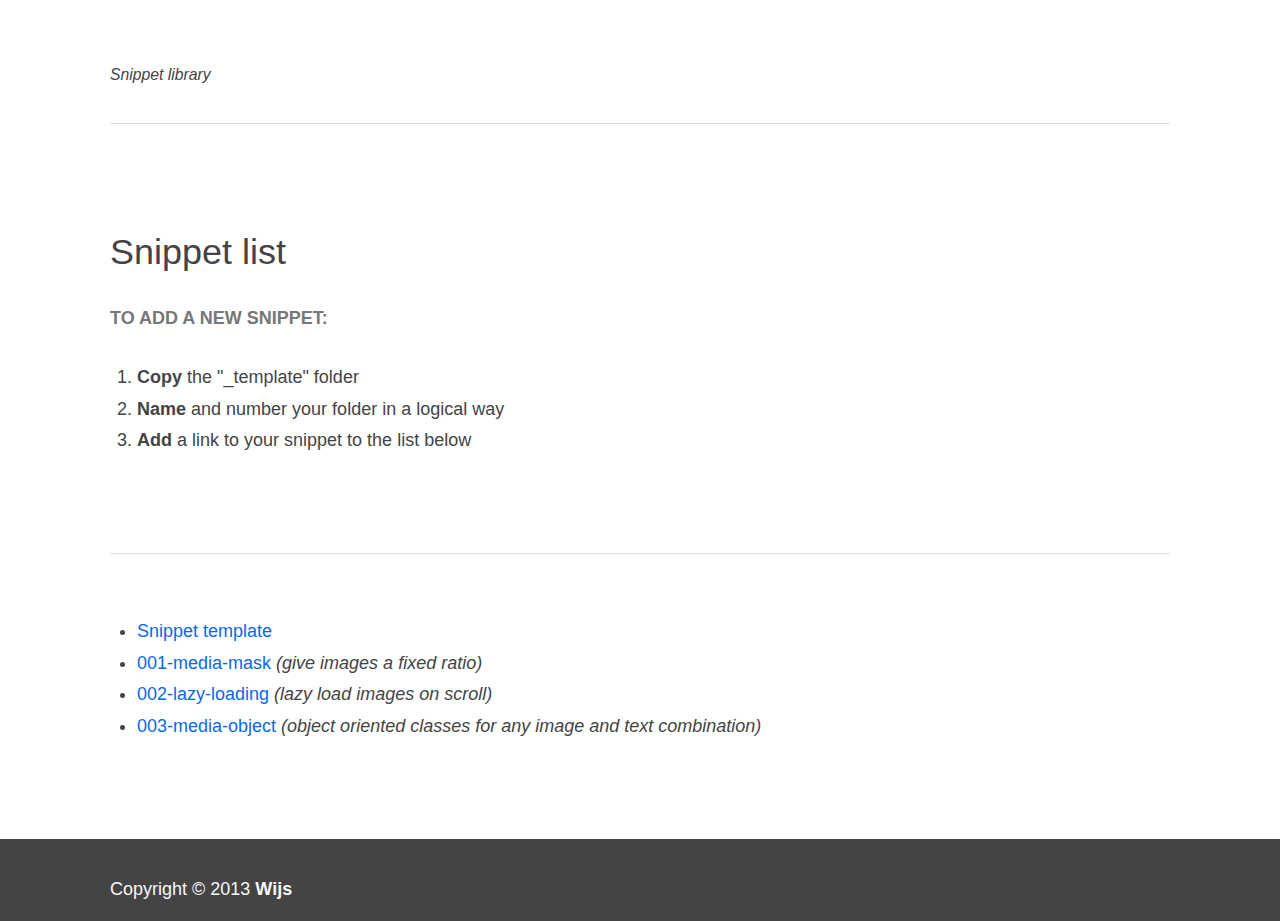
<file: index.html>
<!DOCTYPE html>
<!--[if IE 7]>         <html class="no-js lt-ie9 lt-ie8"> <![endif]-->
<!--[if IE 8]>         <html class="no-js lt-ie9"> <![endif]-->
<!--[if gt IE 8]><!--> <html class="no-js"> <!--<![endif]-->

<head>
	<meta charset="utf-8">
	<meta http-equiv="X-UA-Compatible" content="IE=edge,chrome=1">
	<meta http-equiv="cleartype" content="on">

	<!-- Mobile settings http://t.co/dKP3o1e -->
	<meta name="HandheldFriendly" content="True">
	<meta name="MobileOptimized" content="320">
	<meta name="viewport" content="width=device-width, initial-scale=1.0">

	<!-- About this document -->
	<meta name="description" content="">
	<meta name="author" content="">
	<title>Snippet template</title>

	<!-- Custom modernizr build: http://modernizr.com — load other JavaScript at the end of document -->
	<script src="./_plugins/modernizr.custom.js"></script>

	<!-- Base stylesheet: chopstick -->
	<link rel="stylesheet" href="./_chopstick/css/screen.css">

	<!-- Enable HTML5 in IE<9 -->
	<!--[if lt IE 9  & (!IEMobile)]><script src="./_plugins/html5shiv.js"></script><![endif]-->
</head>

<body>
	<!-- Header -->
	<div class="holder header-holder">
		<div class="row header-row">
			<div class="header">
				<div class="inner">
					<h1 class="logo">Snippet library</h1>
				</div>
			</div>
		</div>
	</div>

	<!-- Intro -->
	<div class="holder intro-holder">
		<section class="row intro-row">
			<div class="intro">
				<div class="inner">
					<h2>Snippet list</h2>
					<p>To add a new snippet:</p>
					<ol>
						<li><strong>Copy</strong> the "_template" folder</li>
						<li><strong>Name</strong> and number your folder in a logical way</li>
						<li><strong>Add</strong> a link to your snippet to the list below</li>
					</ol>
				</div>
			</div>
		</section>
	</div>

	<!-- Snippet list -->
	<div class="holder snippet-holder">
		<div class="row">
			<div class="snippet">
				<div class="inner">
					<ul>
						<li><a href="_template/index.html">Snippet template</a></li>
						<li><a href="001-media-mask/index.html">001-media-mask</a> <em>(give images a fixed ratio)</em></li>
						<li><a href="002-lazy-loading/index.html">002-lazy-loading</a> <em>(lazy load images on scroll)</em></li>
						<li><a href="003-media-object/index.html">003-media-object</a> <em>(object oriented classes for any image and text combination)</em></li>
					</ul>
				</div>
			</div>
		</div>
	</div>

	<!-- Footer -->
	<footer class="holder footer-holder">
		<div class="row footer-row">
			<div class="footer">
				<div class="inner">
					<p>Copyright © 2013 <strong>Wijs</strong></p>
				</div>
			</div>
		</div>
	</footer>

	<!-- Always Load jQuery First -->
	<script src="./_plugins/jquery-1.10.2.min.js"></script>

	<!-- Make responsive website responsive in IE7 & 8 -->
	<!--[if IE 8 | IE 7]><script src="./_plugins/respond.min.js"></script><![endif]-->
</body>
</html>
</file>
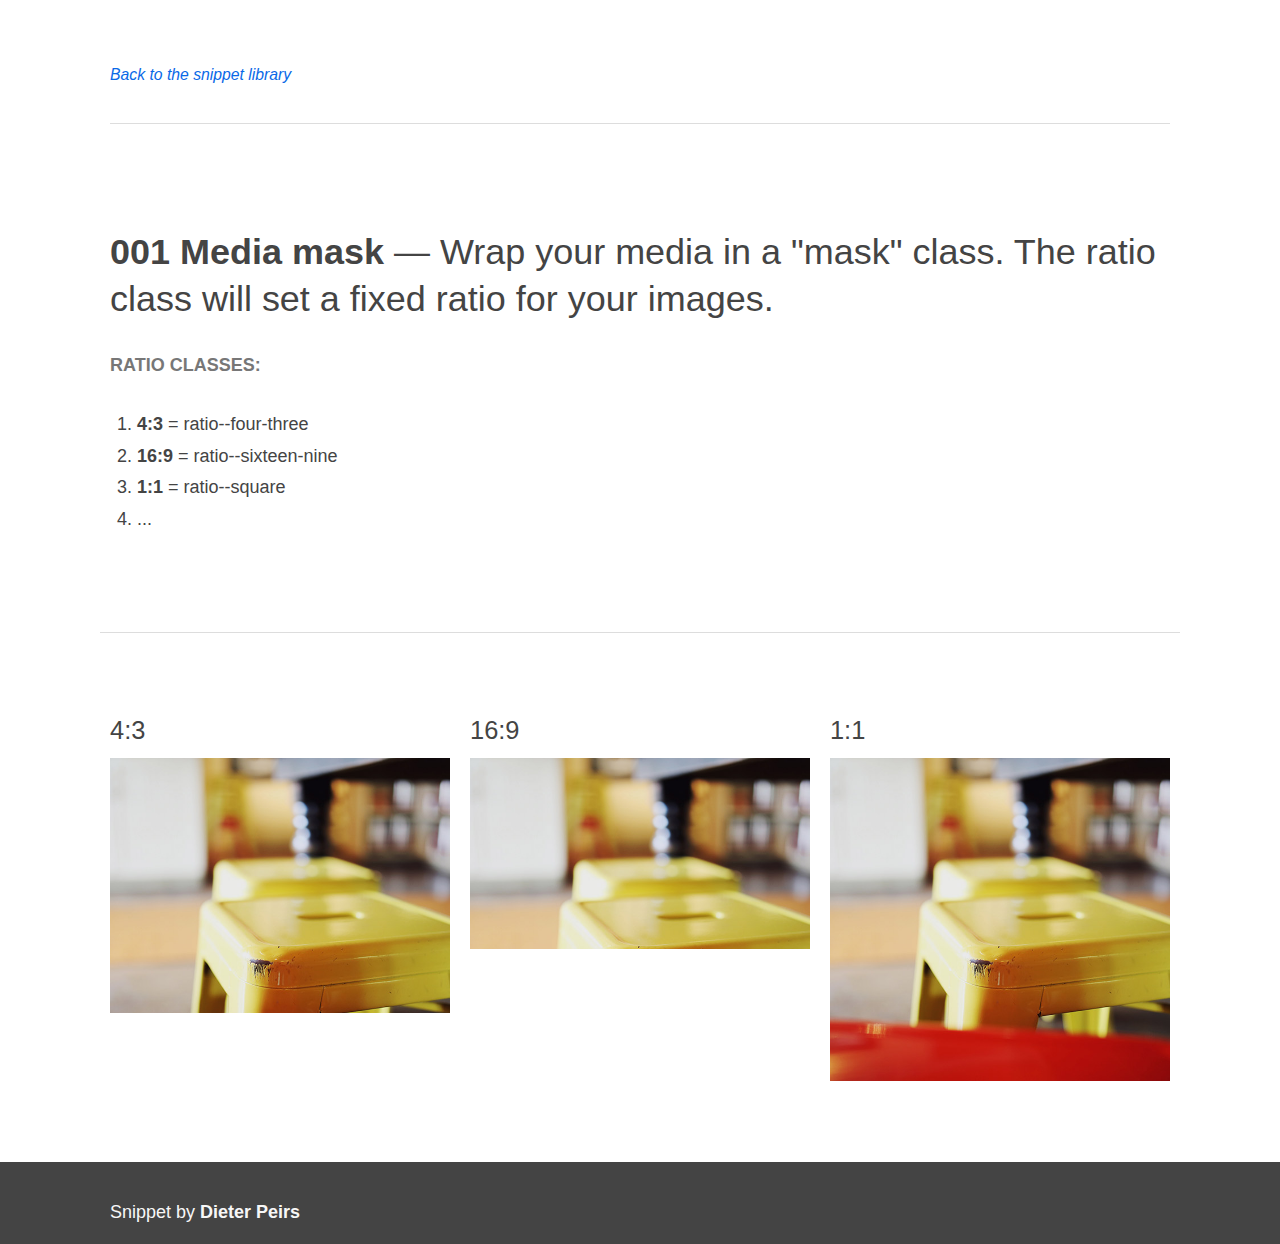
<file: 001-media-mask/index.html>
<!DOCTYPE html>
<!--[if IE 7]>         <html class="no-js lt-ie9 lt-ie8"> <![endif]-->
<!--[if IE 8]>         <html class="no-js lt-ie9"> <![endif]-->
<!--[if gt IE 8]><!--> <html class="no-js"> <!--<![endif]-->

<head>
	<meta charset="utf-8">
	<meta http-equiv="X-UA-Compatible" content="IE=edge,chrome=1">
	<meta http-equiv="cleartype" content="on">

	<!-- Mobile settings http://t.co/dKP3o1e -->
	<meta name="HandheldFriendly" content="True">
	<meta name="MobileOptimized" content="320">
	<meta name="viewport" content="width=device-width, initial-scale=1.0">

	<!-- About this document -->
	<meta name="description" content="">
	<meta name="author" content="">
	<title>001-media-mask</title>

	<!-- Custom modernizr build: http://modernizr.com — load other JavaScript at the end of document -->
	<script src="../_plugins/modernizr.custom.js"></script>

	<!-- Base stylesheet: chopstick -->
	<link rel="stylesheet" href="../_chopstick/css/screen.css">

	<!-- Snippet stylesheet: these are your snippet styles -->
	<link rel="stylesheet" href="../001-media-mask/css/screen.css">

	<!-- Enable HTML5 in IE<9 -->
	<!--[if lt IE 9  & (!IEMobile)]><script src="../_plugins/html5shiv.js"></script><![endif]-->
</head>

<body>
	<!-- Header -->
	<div class="holder header-holder">
		<div class="row header-row">
			<div class="header">
				<div class="inner">
					<h1 class="logo"><a href="../index.html">Back to the snippet library</a></h1>
				</div>
			</div>
		</div>
	</div>

	<!-- Intro -->
	<div class="holder intro-holder">
		<section class="row intro-row">
			<div class="intro">
				<div class="inner">
					<h2><strong>001 Media mask</strong> — Wrap your media in a "mask" class. The ratio class will set a fixed ratio for your images.</h2>
					<p>Ratio classes:</p>
					<ol>
						<li><strong>4:3</strong> = ratio--four-three</li>
						<li><strong>16:9</strong> = ratio--sixteen-nine</li>
						<li><strong>1:1</strong> = ratio--square</li>
						<li>...</li>
					</ol>
				</div>
			</div>
		</section>
	</div>

	<!-- Snippet -->
	<div class="holder snippet-holder">
		<div class="row">
			<div class="snippet">
				<div class="row inner">
					<div class="grid-4">
						<h3>4:3</h3>
						<div class="mask ratio--four-three">
							<img src="img/sample.jpg" alt="sample" />
						</div>
					</div>
					<div class="grid-4">
						<h3>16:9</h3>
						<div class="mask ratio--sixteen-nine">
							<img src="img/sample.jpg" alt="sample" />
						</div>
					</div>
					<div class="grid-4">
						<h3>1:1</h3>
						<div class="mask ratio--square">
							<img src="img/sample.jpg" alt="sample" />
						</div>
					</div>
				</div>
			</div>
		</div>
	</div>

	<!-- Footer -->
	<footer class="holder footer-holder">
		<div class="row footer-row">
			<div class="footer">
				<div class="inner">
					<p>Snippet by <strong>Dieter Peirs</strong></p>
				</div>
			</div>
		</div>
	</footer>

	<!-- Always Load jQuery First -->
	<script src="../_plugins/jquery-1.10.2.min.js"></script>

	<!-- Make responsive website responsive in IE7 & 8 -->
	<!--[if IE 8 | IE 7]><script src="../_plugins/respond.min.js"></script><![endif]-->

	<script src="../001-media-mask/js/snippet.js"></script>
</body>
</html>
</file>
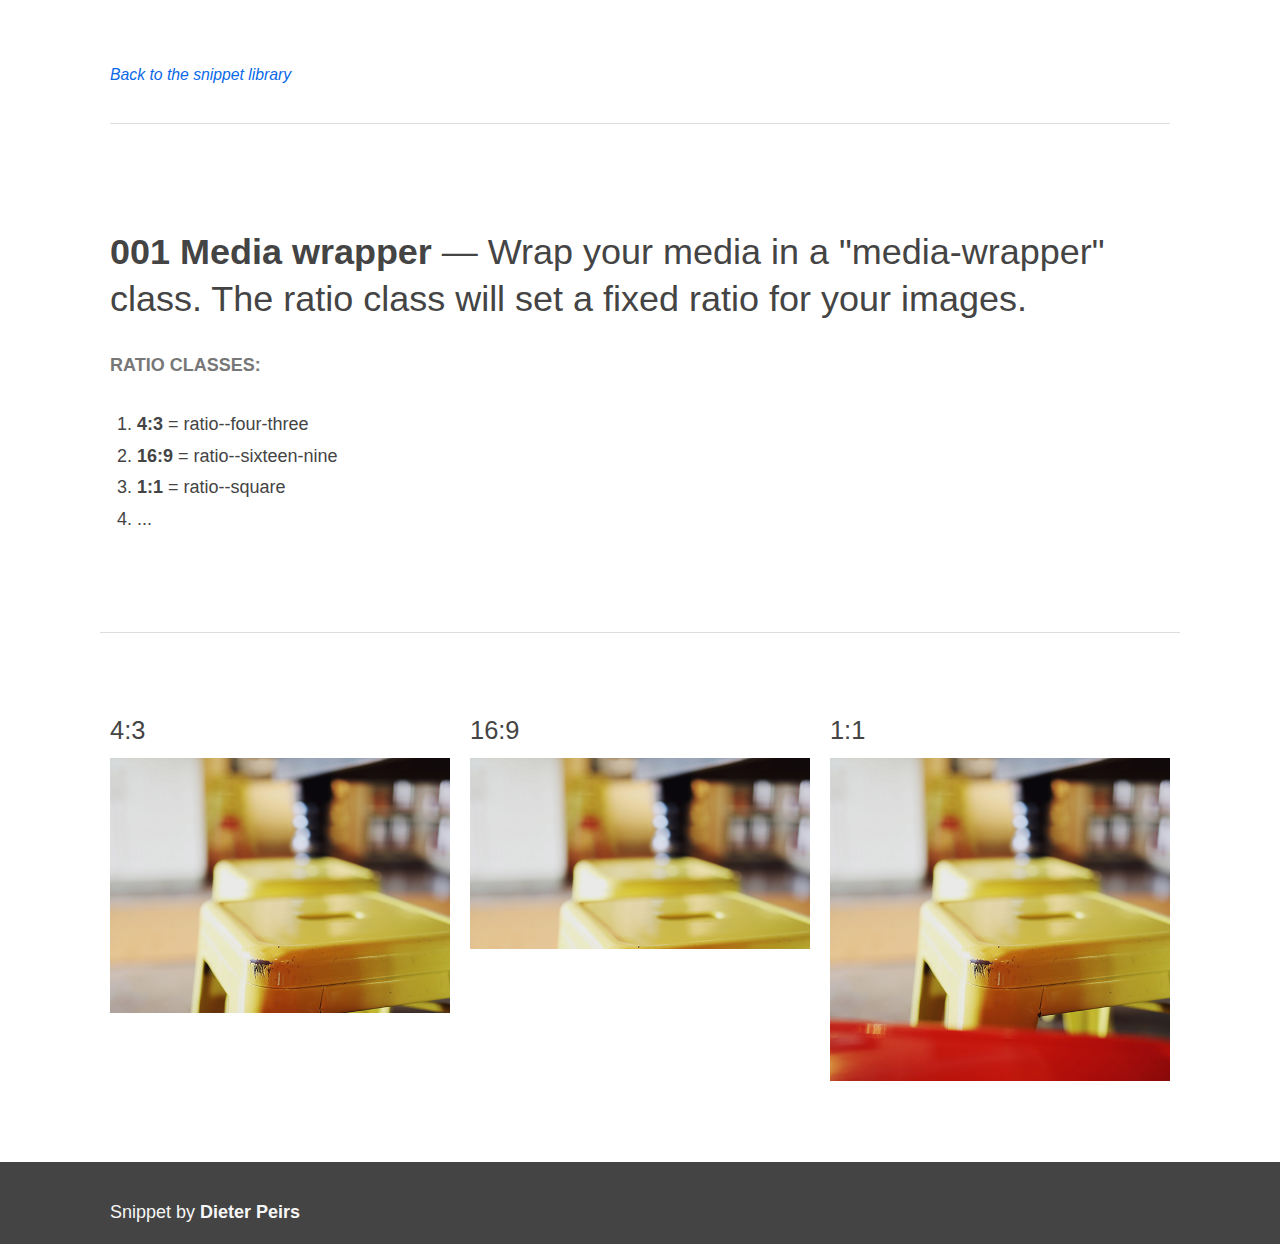
<file: 001-media-wrapper/index.html>
<!DOCTYPE html>
<!--[if IE 7]>         <html class="no-js lt-ie9 lt-ie8"> <![endif]-->
<!--[if IE 8]>         <html class="no-js lt-ie9"> <![endif]-->
<!--[if gt IE 8]><!--> <html class="no-js"> <!--<![endif]-->

<head>
	<meta charset="utf-8">
	<meta http-equiv="X-UA-Compatible" content="IE=edge,chrome=1">
	<meta http-equiv="cleartype" content="on">

	<!-- Mobile settings http://t.co/dKP3o1e -->
	<meta name="HandheldFriendly" content="True">
	<meta name="MobileOptimized" content="320">
	<meta name="viewport" content="width=device-width, initial-scale=1.0">

	<!-- About this document -->
	<meta name="description" content="">
	<meta name="author" content="">
	<title>001-media-wrapper</title>

	<!-- Custom modernizr build: http://modernizr.com — load other JavaScript at the end of document -->
	<script src="../_plugins/modernizr.custom.js"></script>

	<!-- Base stylesheet: chopstick -->
	<link rel="stylesheet" href="../_chopstick/css/screen.css">

	<!-- Snippet stylesheet: these are your snippet styles -->
	<link rel="stylesheet" href="css/screen.css">

	<!-- Enable HTML5 in IE<9 -->
	<!--[if lt IE 9  & (!IEMobile)]><script src="../_plugins/html5shiv.js"></script><![endif]-->
</head>

<body>
	<!-- Header -->
	<div class="holder header-holder">
		<div class="row header-row">
			<div class="header">
				<div class="inner">
					<h1 class="logo"><a href="../index.html">Back to the snippet library</a></h1>
				</div>
			</div>
		</div>
	</div>

	<!-- Intro -->
	<div class="holder intro-holder">
		<section class="row intro-row">
			<div class="intro">
				<div class="inner">
					<h2><strong>001 Media wrapper</strong> — Wrap your media in a "media-wrapper" class. The ratio class will set a fixed ratio for your images.</h2>
					<p>Ratio classes:</p>
					<ol>
						<li><strong>4:3</strong> = ratio--four-three</li>
						<li><strong>16:9</strong> = ratio--sixteen-nine</li>
						<li><strong>1:1</strong> = ratio--square</li>
						<li>...</li>
					</ol>
				</div>
			</div>
		</section>
	</div>

	<!-- Snippet -->
	<div class="holder snippet-holder">
		<div class="row">
			<div class="snippet">
				<div class="row inner">
					<div class="grid-4">
						<h3>4:3</h3>
						<div class="media-wrapper ratio--four-three">
							<img src="img/sample.jpg" alt="sample" />
						</div>
					</div>
					<div class="grid-4">
						<h3>16:9</h3>
						<div class="media-wrapper ratio--sixteen-nine">
							<img src="img/sample.jpg" alt="sample" />
						</div>
					</div>
					<div class="grid-4">
						<h3>1:1</h3>
						<div class="media-wrapper ratio--square">
							<img src="img/sample.jpg" alt="sample" />
						</div>
					</div>
				</div>
			</div>
		</div>
	</div>

	<!-- Footer -->
	<footer class="holder footer-holder">
		<div class="row footer-row">
			<div class="footer">
				<div class="inner">
					<p>Snippet by <strong>Dieter Peirs</strong></p>
				</div>
			</div>
		</div>
	</footer>

	<!-- Always Load jQuery First -->
	<script src="../_plugins/jquery-1.10.2.min.js"></script>

	<!-- Make responsive website responsive in IE7 & 8 -->
	<!--[if IE 8 | IE 7]><script src="../_plugins/respond.min.js"></script><![endif]-->

	<script src="js/snippet.js"></script>
</body>
</html>
</file>
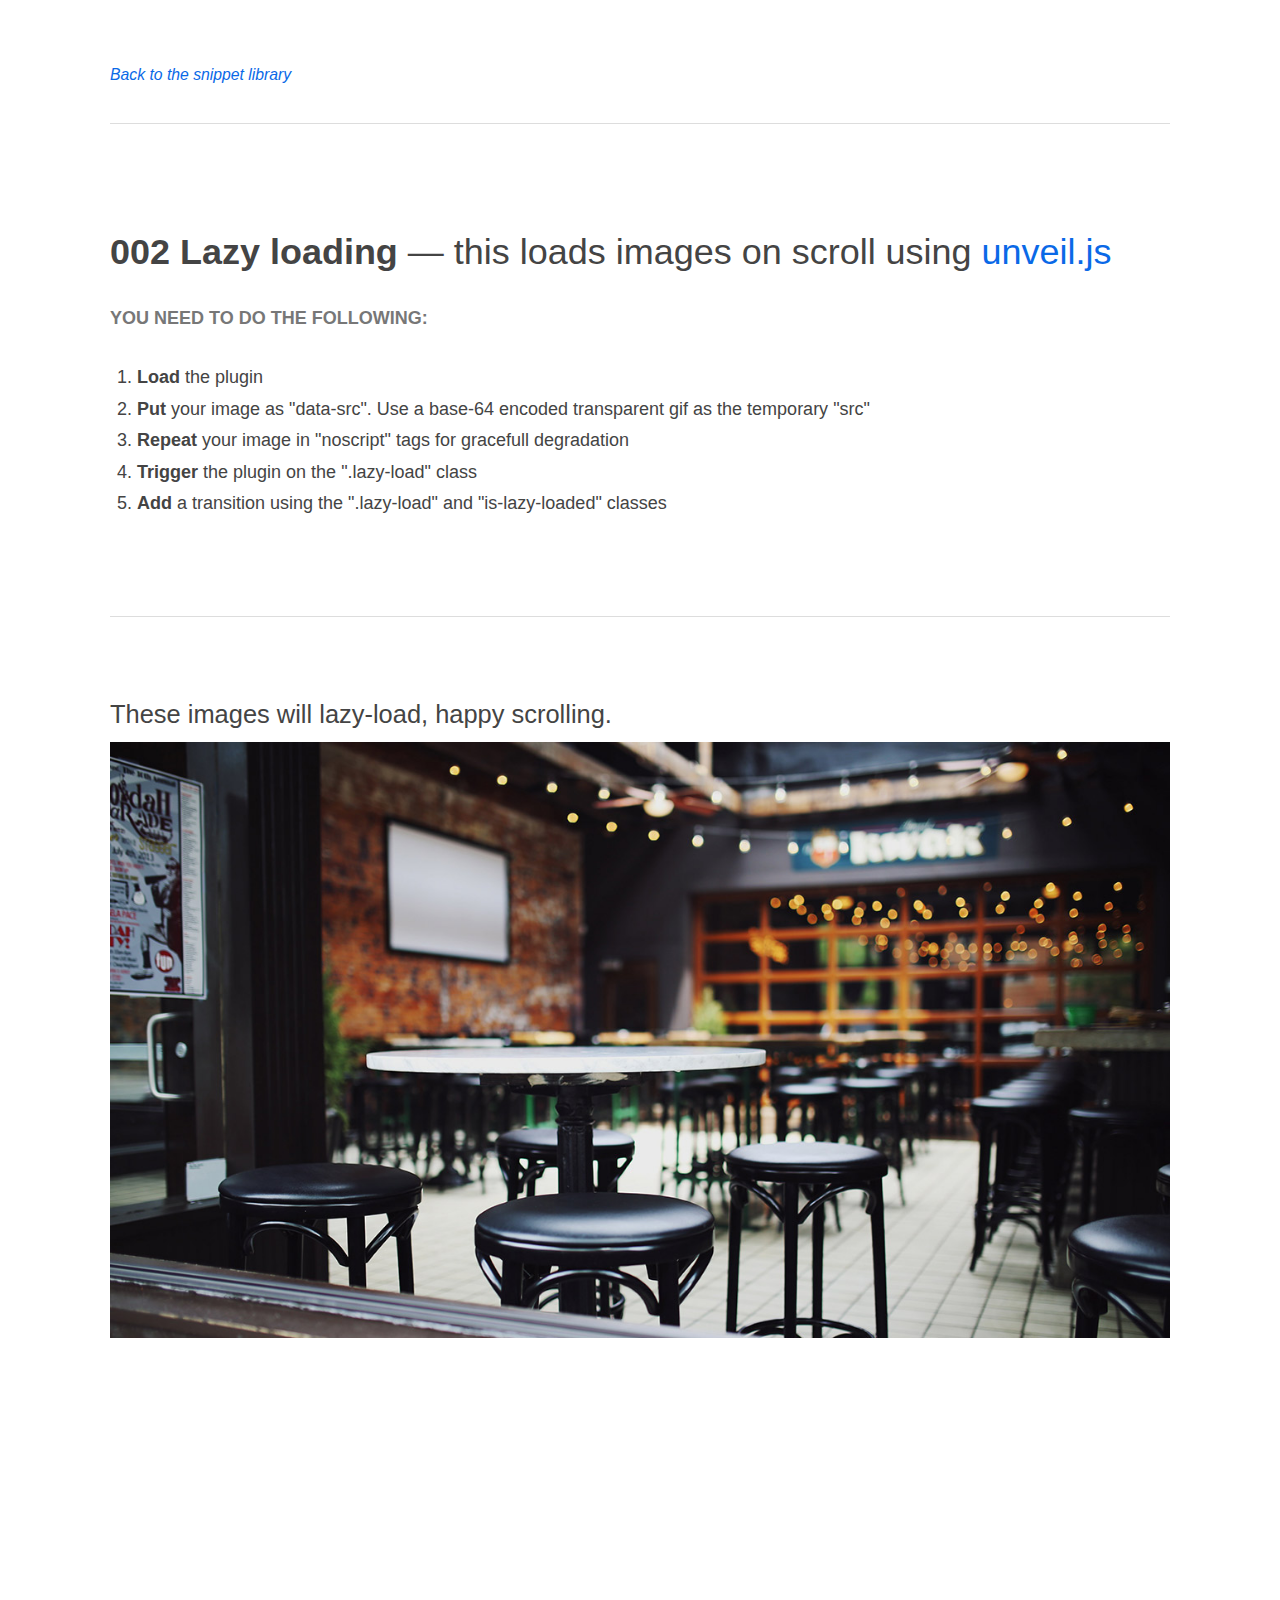
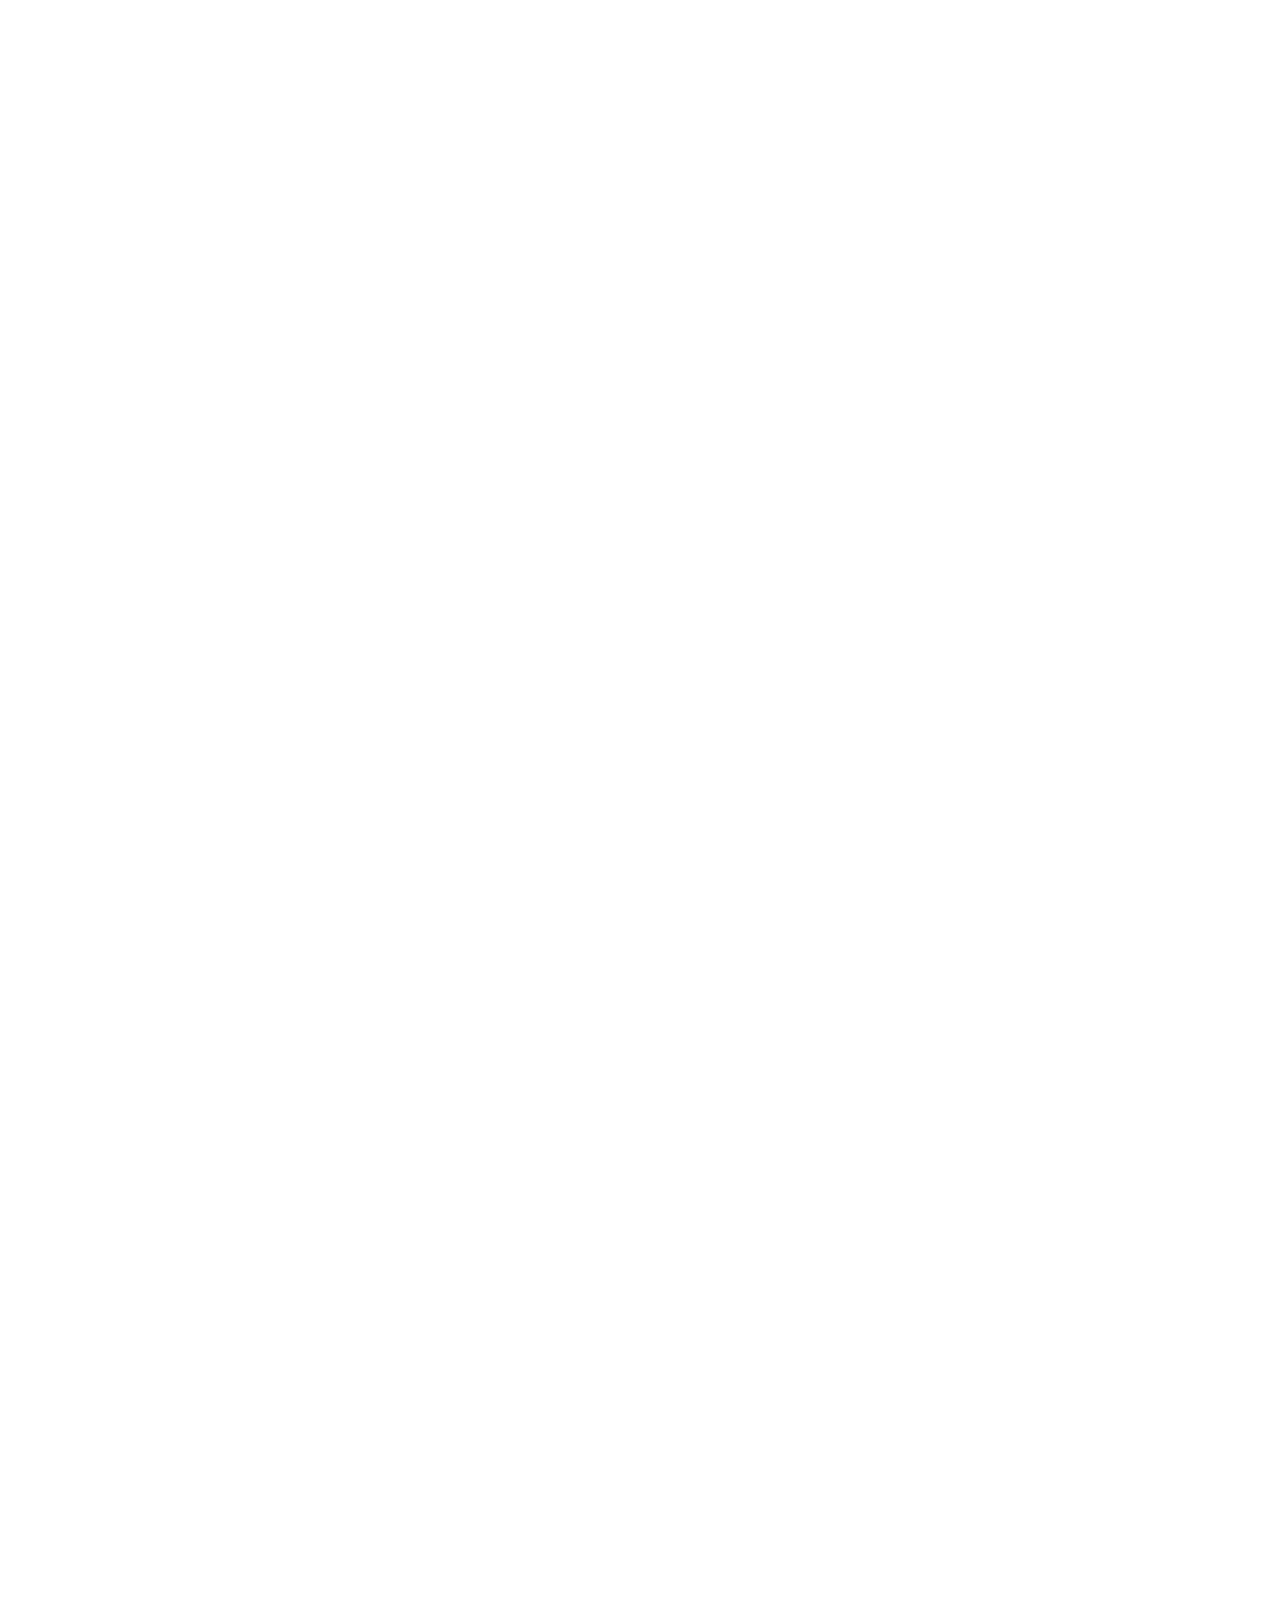
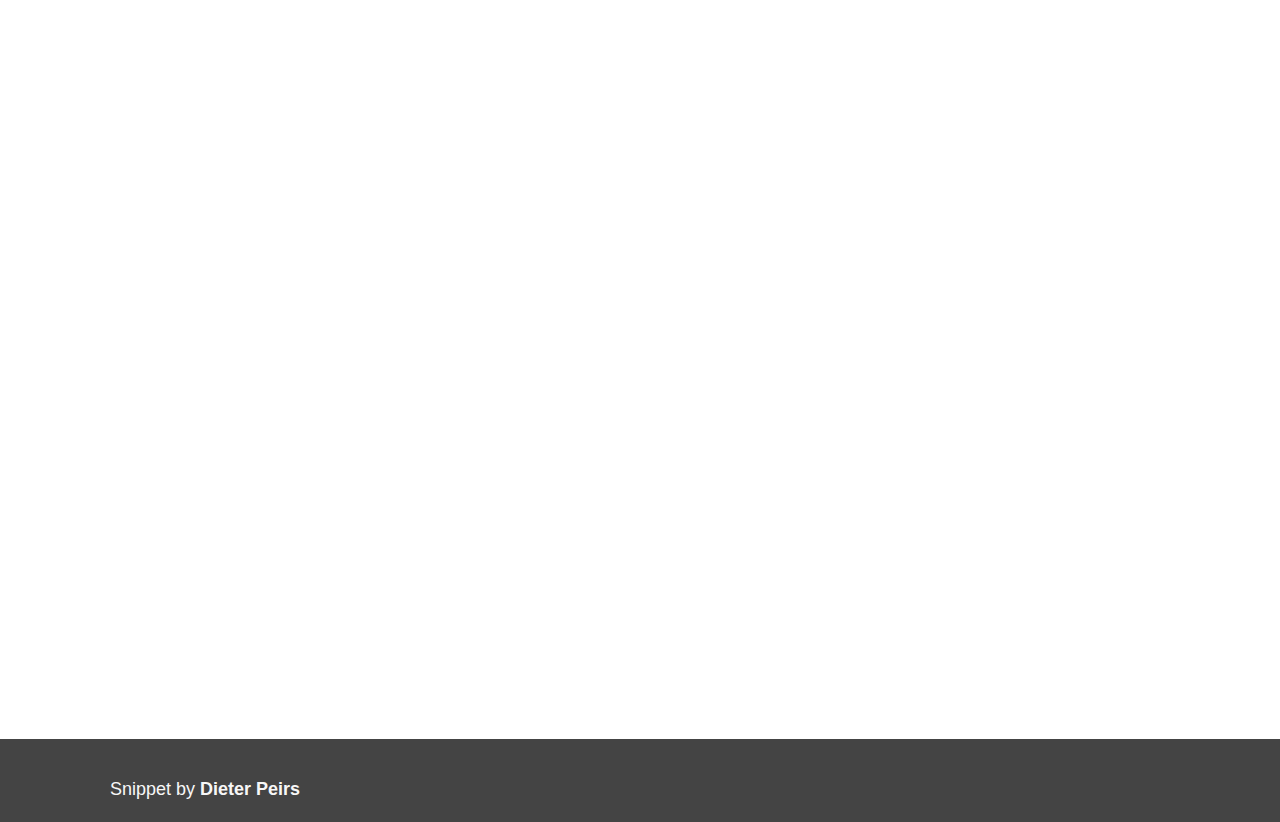
<file: 002-lazy-loading/index.html>
<!DOCTYPE html>
<!--[if IE 7]>         <html class="no-js lt-ie9 lt-ie8"> <![endif]-->
<!--[if IE 8]>         <html class="no-js lt-ie9"> <![endif]-->
<!--[if gt IE 8]><!--> <html class="no-js"> <!--<![endif]-->

<head>
	<meta charset="utf-8">
	<meta http-equiv="X-UA-Compatible" content="IE=edge,chrome=1">
	<meta http-equiv="cleartype" content="on">

	<!-- Mobile settings http://t.co/dKP3o1e -->
	<meta name="HandheldFriendly" content="True">
	<meta name="MobileOptimized" content="320">
	<meta name="viewport" content="width=device-width, initial-scale=1.0">

	<!-- About this document -->
	<meta name="description" content="">
	<meta name="author" content="">
	<title>Lazy loading</title>

	<!-- Custom modernizr build: http://modernizr.com — load other JavaScript at the end of document -->
	<script src="../_plugins/modernizr.custom.js"></script>

	<!-- Base stylesheet: chopstick -->
	<link rel="stylesheet" href="../_chopstick/css/screen.css">

	<!-- Snippet stylesheet: these are your snippet styles -->
	<link rel="stylesheet" href="../002-lazy-loading/css/screen.css">

	<!-- Enable HTML5 in IE<9 -->
	<!--[if lt IE 9  & (!IEMobile)]><script src="../_plugins/html5shiv.js"></script><![endif]-->
</head>

<body>
	<!-- Header -->
	<div class="holder header-holder">
		<div class="row header-row">
			<div class="header">
				<div class="inner">
					<h1 class="logo"><a href="../index.html">Back to the snippet library</a></h1>
				</div>
			</div>
		</div>
	</div>

	<!-- Intro -->
	<div class="holder intro-holder">
		<section class="row intro-row">
			<div class="intro">
				<div class="inner">
					<h2><strong>002 Lazy loading</strong> — this loads images on scroll using <a href="http://luis-almeida.github.io/unveil/">unveil.js</a></h2>
					<p>
						You need to do the following:
					</p>
					<ol>
						<li><strong>Load</strong> the plugin</li>
						<li><strong>Put</strong> your image as "data-src". Use a base-64 encoded transparent gif as the temporary "src"</li>
						<li><strong>Repeat</strong> your image in "noscript" tags for gracefull degradation</li>
						<li><strong>Trigger</strong> the plugin on the ".lazy-load" class</li>
						<li><strong>Add</strong> a transition using the ".lazy-load" and "is-lazy-loaded" classes</li>
					</ol>
				</div>
			</div>
		</section>
	</div>

	<!-- Snippet -->
	<div class="holder snippet-holder">
		<div class="row">
			<div class="snippet">
				<div class="inner">
					<h3>These images will lazy-load, happy scrolling.</h3>
					<div class="mask ratio--sixteen-nine lazy-load">
						<img src="[data-uri]" data-src="img/sample1.jpg" alt="sample" />

						<noscript>
							<img src="img/sample1.jpg" alt="sample" />
						</noscript>
					</div>

					<div class="mask ratio--sixteen-nine lazy-load">
						<img src="[data-uri]" data-src="img/sample2.jpg" alt="sample" />

						<noscript>
							<img src="img/sample2.jpg" alt="sample" />
						</noscript>
					</div>

					<div class="mask ratio--sixteen-nine lazy-load">
						<img src="[data-uri]" data-src="img/sample3.jpg" alt="sample" />

						<noscript>
							<img src="img/sample3.jpg" alt="sample" />
						</noscript>
					</div>

					<div class="mask ratio--sixteen-nine lazy-load">
						<img src="[data-uri]" data-src="img/sample4.jpg" alt="sample" />

						<noscript>
							<img src="img/sample4.jpg" alt="sample" />
						</noscript>
					</div>

					<div class="mask ratio--sixteen-nine lazy-load">
						<img src="[data-uri]" data-src="img/sample5.jpg" alt="sample" />

						<noscript>
							<img src="img/sample5.jpg" alt="sample" />
						</noscript>
					</div>

				</div>
			</div>
		</div>
	</div>

	<!-- Footer -->
	<footer class="holder footer-holder">
		<div class="row footer-row">
			<div class="footer">
				<div class="inner">
					<p>Snippet by <strong>Dieter Peirs</strong></p>
				</div>
			</div>
		</div>
	</footer>

	<!-- Always Load jQuery First -->
	<script src="../_plugins/jquery-1.10.2.min.js"></script>

	<!-- Make responsive website responsive in IE7 & 8 -->
	<!--[if IE 8 | IE 7]><script src="../_plugins/respond.min.js"></script><![endif]-->

	<!-- Lazy loading plugin -->
	<script src="../_plugins/jquery.unveil.min.js"></script>

	<script src="../002-lazy-loading/js/snippet.js"></script>
</body>
</html>
</file>
<file: _chopstick/css/screen.css>
/*
  Functions
*/
/*
	Patterns
*/
.pagination, .pagination-centered, .row, .header .inner {
  *zoom: 1; }
  .pagination:before, .pagination-centered:before, .row:before, .header .inner:before, .pagination:after, .pagination-centered:after, .row:after, .header .inner:after {
    display: table;
    content: ""; }
  .pagination:after, .pagination-centered:after, .row:after, .header .inner:after {
    clear: both; }

/*
	Grid
*/
/*
	Typography
*/
/*
	User Interface Elements
*/
.btn,
a.btn, .btn-secondary,
input.btn-secondary,
input[type="submit"].btn-secondary,
a.btn-secondary, input[type="submit"],
button {
  border-radius: 5px;
  position: relative;
  display: block;
  width: 100%;
  text-align: center;
  padding: 0;
  margin: 0;
  overflow: hidden;
  font-family: sans-serif;
  font-weight: 700;
  cursor: pointer;
  text-decoration: none;
  transition: all .22s ease-in-out;
  transition-property: background, color, border;
  -webkit-appearance: none;
  -webkit-font-smoothing: antialiased; }
  .btn:hover, .btn-secondary:hover, input[type="submit"]:hover,
  button:hover, .btn:visited, .btn-secondary:visited, input[type="submit"]:visited,
  button:visited {
    text-decoration: none; }

.alert-box, .alert-box.error, .alert-box.success, .alert-box.notice {
  border-width: 1px;
  border-style: solid;
  margin-bottom: 1.5em;
  position: relative;
  padding: 0.875em 1.3125em; }
  .alert-box a:hover,
  .alert-box a:active,
  .alert-box a:focus {
    text-decoration: none; }
  .alert-box .close {
    position: absolute;
    top: 0.75em;
    right: 0.75em;
    display: block;
    line-height: 1;
    text-decoration: none; }
  .alert-box p, .alert-box.error p, .alert-box.success p, .alert-box.notice p {
    font-size: 1em;
    line-height: 1.75;
    padding-top: 0.4375em;
    padding-bottom: 0.4375em; }

/*
	Pagination mixin
*/
.pagination, .pagination-centered {
  width: 100%;
  overflow: hidden; }
  .pagination ul, .pagination-centered ul {
    margin: 1.5em 0; }
    .pagination ul li, .pagination-centered ul li, .pagination ul a, .pagination-centered ul a {
      display: block;
      float: left;
      zoom: 1; }
  .pagination a, .pagination-centered a,
  .pagination span,
  .pagination-centered span {
    display: block;
    float: left; }

html, body, body div, span, object, iframe, h1, h2, h3, h4, h5, h6, p, blockquote, pre, abbr, address, cite, code, del, dfn, em, img, ins, kbd, q, samp, small, strong, sub, sup, var, b, i, dl, dt, dd, ol, ul, li, fieldset, form, label, legend, table, caption, tbody, tfoot, thead, tr, th, td, article, aside, figure, footer, header, hgroup, menu, nav, section, time, mark, audio, video {
  margin: 0;
  padding: 0;
  border: 0;
  outline: 0;
  font-size: 100%;
  vertical-align: baseline;
  background: transparent; }

article, aside, figure, footer, header, hgroup, nav, section, main {
  display: block; }

.row {
  margin: 0 auto;
  max-width: 60em; }
  .row .row {
    padding: 0; }

.grid-1 {
  width: 100%;
  float: left;
  position: relative;
  padding-left: 10px;
  padding-right: 10px; }

.grid-2 {
  width: 100%;
  float: left;
  position: relative;
  padding-left: 10px;
  padding-right: 10px; }

.grid-3 {
  width: 100%;
  float: left;
  position: relative;
  padding-left: 10px;
  padding-right: 10px; }

.grid-4 {
  width: 100%;
  float: left;
  position: relative;
  padding-left: 10px;
  padding-right: 10px; }

.grid-5 {
  width: 100%;
  float: left;
  position: relative;
  padding-left: 10px;
  padding-right: 10px; }

.grid-6 {
  width: 100%;
  float: left;
  position: relative;
  padding-left: 10px;
  padding-right: 10px; }

.grid-7 {
  width: 100%;
  float: left;
  position: relative;
  padding-left: 10px;
  padding-right: 10px; }

.grid-8 {
  width: 100%;
  float: left;
  position: relative;
  padding-left: 10px;
  padding-right: 10px; }

.grid-9 {
  width: 100%;
  float: left;
  position: relative;
  padding-left: 10px;
  padding-right: 10px; }

.grid-10 {
  width: 100%;
  float: left;
  position: relative;
  padding-left: 10px;
  padding-right: 10px; }

.grid-11 {
  width: 100%;
  float: left;
  position: relative;
  padding-left: 10px;
  padding-right: 10px; }

@media (min-width: 30em) {
  .bp2-grid-1 {
    width: 8.33333%;
    float: left;
    position: relative;
    padding-left: 10px;
    padding-right: 10px; }

  .bp2-grid-2 {
    width: 16.66667%;
    float: left;
    position: relative;
    padding-left: 10px;
    padding-right: 10px; }

  .bp2-grid-3 {
    width: 25%;
    float: left;
    position: relative;
    padding-left: 10px;
    padding-right: 10px; }

  .bp2-grid-4 {
    width: 33.33333%;
    float: left;
    position: relative;
    padding-left: 10px;
    padding-right: 10px; }

  .bp2-grid-5 {
    width: 41.66667%;
    float: left;
    position: relative;
    padding-left: 10px;
    padding-right: 10px; }

  .bp2-grid-6 {
    width: 50%;
    float: left;
    position: relative;
    padding-left: 10px;
    padding-right: 10px; }

  .bp2-grid-7 {
    width: 58.33333%;
    float: left;
    position: relative;
    padding-left: 10px;
    padding-right: 10px; }

  .bp2-grid-8 {
    width: 66.66667%;
    float: left;
    position: relative;
    padding-left: 10px;
    padding-right: 10px; }

  .bp2-grid-9 {
    width: 75%;
    float: left;
    position: relative;
    padding-left: 10px;
    padding-right: 10px; }

  .bp2-grid-10 {
    width: 83.33333%;
    float: left;
    position: relative;
    padding-left: 10px;
    padding-right: 10px; }

  .bp2-grid-11 {
    width: 91.66667%;
    float: left;
    position: relative;
    padding-left: 10px;
    padding-right: 10px; }

  .row .row {
    margin-left: -10px;
    margin-right: -10px; }

  .last-col {
    float: right; } }
@media (min-width: 42.5em) {
  .grid-1 {
    width: 8.33333%;
    float: left;
    position: relative;
    padding-left: 10px;
    padding-right: 10px; }

  .push-left-1 {
    left: 8.33333%; }

  .pull-left-1 {
    left: -8.33333%; }

  .grid-2 {
    width: 16.66667%;
    float: left;
    position: relative;
    padding-left: 10px;
    padding-right: 10px; }

  .push-left-2 {
    left: 16.66667%; }

  .pull-left-2 {
    left: -16.66667%; }

  .grid-3 {
    width: 25%;
    float: left;
    position: relative;
    padding-left: 10px;
    padding-right: 10px; }

  .push-left-3 {
    left: 25%; }

  .pull-left-3 {
    left: -25%; }

  .grid-4 {
    width: 33.33333%;
    float: left;
    position: relative;
    padding-left: 10px;
    padding-right: 10px; }

  .push-left-4 {
    left: 33.33333%; }

  .pull-left-4 {
    left: -33.33333%; }

  .grid-5 {
    width: 41.66667%;
    float: left;
    position: relative;
    padding-left: 10px;
    padding-right: 10px; }

  .push-left-5 {
    left: 41.66667%; }

  .pull-left-5 {
    left: -41.66667%; }

  .grid-6 {
    width: 50%;
    float: left;
    position: relative;
    padding-left: 10px;
    padding-right: 10px; }

  .push-left-6 {
    left: 50%; }

  .pull-left-6 {
    left: -50%; }

  .grid-7 {
    width: 58.33333%;
    float: left;
    position: relative;
    padding-left: 10px;
    padding-right: 10px; }

  .push-left-7 {
    left: 58.33333%; }

  .pull-left-7 {
    left: -58.33333%; }

  .grid-8 {
    width: 66.66667%;
    float: left;
    position: relative;
    padding-left: 10px;
    padding-right: 10px; }

  .push-left-8 {
    left: 66.66667%; }

  .pull-left-8 {
    left: -66.66667%; }

  .grid-9 {
    width: 75%;
    float: left;
    position: relative;
    padding-left: 10px;
    padding-right: 10px; }

  .push-left-9 {
    left: 75%; }

  .pull-left-9 {
    left: -75%; }

  .grid-10 {
    width: 83.33333%;
    float: left;
    position: relative;
    padding-left: 10px;
    padding-right: 10px; }

  .push-left-10 {
    left: 83.33333%; }

  .pull-left-10 {
    left: -83.33333%; }

  .grid-11 {
    width: 91.66667%;
    float: left;
    position: relative;
    padding-left: 10px;
    padding-right: 10px; }

  .push-left-11 {
    left: 91.66667%; }

  .pull-left-11 {
    left: -91.66667%; } }
.btn,
a.btn {
  padding-left: 0.3125em;
  padding-right: 0.3125em;
  font-size: 1em;
  line-height: 1.3125;
  padding-top: 0.4375em;
  padding-bottom: 0.4375em;
  height: 2.1875em;
  border: 1px solid #0a69e7;
  background-color: #0a69e7;
  box-shadow: inset 0 1px 0 rgba(255, 255, 255, 0);
  color: #FFF; }
  .btn:hover, .btn:focus,
  a.btn:hover,
  a.btn:focus {
    border: 1px solid #0855bb;
    background-color: #0855bb;
    color: #FFF; }
  .btn:focus,
  a.btn:focus {
    text-decoration: underline; }
  .btn:active,
  a.btn:active {
    background-color: #0855bb;
    box-shadow: none;
    color: #FFF; }
  .btn:visited,
  a.btn:visited {
    color: #FFF; }

.btn-secondary,
input.btn-secondary,
input[type="submit"].btn-secondary,
a.btn-secondary {
  padding-left: 0.3125em;
  padding-right: 0.3125em;
  font-size: 1em;
  line-height: 1.3125;
  padding-top: 0.4375em;
  padding-bottom: 0.4375em;
  height: 2.1875em;
  border: 1px solid #cccccc;
  background-color: #cccccc;
  box-shadow: inset 0 1px 0 rgba(255, 255, 255, 0);
  color: #000; }
  .btn-secondary:hover, .btn-secondary:focus,
  input.btn-secondary:hover,
  input.btn-secondary:focus,
  input[type="submit"].btn-secondary:hover,
  input[type="submit"].btn-secondary:focus,
  a.btn-secondary:hover,
  a.btn-secondary:focus {
    border: 1px solid #b5b5b5;
    background-color: #b5b5b5;
    color: #000; }
  .btn-secondary:focus,
  input.btn-secondary:focus,
  input[type="submit"].btn-secondary:focus,
  a.btn-secondary:focus {
    text-decoration: underline; }
  .btn-secondary:active,
  input.btn-secondary:active,
  input[type="submit"].btn-secondary:active,
  a.btn-secondary:active {
    background-color: #b5b5b5;
    box-shadow: none;
    color: #000; }
  .btn-secondary:visited,
  input.btn-secondary:visited,
  input[type="submit"].btn-secondary:visited,
  a.btn-secondary:visited {
    color: #000; }

@media (min-width: 42.5em) {
  .btn,
  a.btn,
  .btn-secondary,
  input.btn-secondary,
  input[type="submit"].btn-secondary,
  a.btn-secondary {
    padding-left: 0.46875em;
    padding-right: 0.46875em;
    font-size: 1em;
    line-height: 1.3125;
    padding-top: 0.875em;
    padding-bottom: 0.875em;
    height: 3.0625em;
    display: inline-block;
    width: auto; } }
@media (min-width: 71.25em) {
  .btn,
  a.btn,
  .btn-secondary,
  input.btn-secondary,
  input[type="submit"].btn-secondary,
  a.btn-secondary {
    padding-left: 0.625em;
    padding-right: 0.625em;
    font-size: 1.414em;
    line-height: 1.23762;
    padding-top: 0.61881em;
    padding-bottom: 0.61881em;
    height: 2.47525em; } }
.error-label input,
.error-label textarea {
  border-color: #0a69e7; }

.error-text {
  color: #d00c00; }

.help-block {
  display: block;
  color: #777777; }

.alert-box {
  border-radius: 5px;
  cursor: pointer;
  border-color: #aaaaaa;
  background-color: #dddddd;
  color: #000; }
  .alert-box a {
    color: #000;
    text-decoration: underline; }

.alert-box.error {
  border-color: #8b0800;
  background-color: #d00c00;
  color: #FFF; }
  .alert-box.error a {
    color: #FFF; }

.alert-box.success {
  border-color: #4c721f;
  background-color: #72aa2e;
  color: #000; }
  .alert-box.success a {
    color: #000; }

.alert-box.notice {
  border-color: #e6901e;
  background-color: #ffe38a;
  color: #000; }
  .alert-box.notice a {
    color: #000; }

.pagination a,
.pagination span {
  padding: 0 10px;
  border: 1px solid #dddddd;
  margin-left: -1px; }
.pagination span {
  color: #777777; }

.pagination-centered a,
.pagination-centered span {
  padding: 0 10px;
  border: 1px solid #dddddd;
  margin-left: -1px; }
.pagination-centered span {
  color: #777777; }
.pagination-centered .inner {
  float: left;
  position: relative;
  left: 50%; }
.pagination-centered ul {
  overflow: hidden;
  position: relative;
  left: -50%; }

.media-embed {
  width: 100%;
  height: 0;
  padding-bottom: 62.5%;
  position: relative;
  overflow: hidden;
  margin-bottom: 2.25em; }
  .media-embed iframe {
    width: 100%;
    height: 100%;
    position: absolute;
    top: 0;
    left: 0; }

*, *:before, *:after {
  -webkit-box-sizing: border-box;
  -moz-box-sizing: border-box;
  box-sizing: border-box; }

html {
  background-color: #444444;
  -webkit-overflow-scrolling: touch;
  -webkit-text-size-adjust: 100%;
  -ms-text-size-adjust: 100%;
  font: 400 100%/1.5 sans-serif; }

body {
  -webkit-font-smoothing: antialiased;
  font-smoothing: antialiased;
  text-rendering: optimizelegibility;
  color: #444444; }

::-moz-selection {
  background-color: #444444;
  color: #eaeaea;
  text-shadow: none; }

::selection {
  background-color: #444444;
  color: #eaeaea;
  text-shadow: none; }

hr {
  border: 1px solid #dddddd;
  border-width: 1px 0 0;
  clear: both;
  margin: 0 0 1.5em; }

h1,
h2,
h3,
h4,
h5,
h6 {
  margin: 0;
  font-family: sans-serif;
  font-weight: 400;
  text-rendering: optimizelegibility; }

h1 {
  font-size: 2.82715em;
  line-height: 1.238;
  padding-top: 0.46425em;
  padding-bottom: 0.46425em; }

h2 {
  font-size: 1.9994em;
  line-height: 1.3129;
  padding-top: 0.65645em;
  padding-bottom: 0.65645em; }

h3 {
  font-size: 1.414em;
  line-height: 1.54703;
  padding-top: 0.92822em;
  padding-bottom: 0.30941em; }

h4,
h5,
h6 {
  font-weight: 700;
  font-size: 1em;
  line-height: 1.75;
  padding-top: 1.3125em;
  padding-bottom: 0.4375em; }

p,
ol,
ul,
dl,
table,
address,
pre {
  font-size: 1em;
  line-height: 1.75;
  padding-top: 0.4375em;
  padding-bottom: 0.875em; }

ul,
ol,
blockquote {
  padding-left: 1.5em; }

blockquote {
  font-style: italic; }

table {
  text-align: left;
  width: 100%;
  font-family: sans-serif;
  border-spacing: 0;
  border-collapse: collapse;
  font-size: 0.875em;
  line-height: 1.71429em;
  margin-bottom: 3.42857em; }

caption {
  font-family: sans-serif;
  text-align: left;
  border-bottom: 1px solid #c4c4c4;
  font-weight: 700;
  text-align: center;
  padding-bottom: 0.75em;
  margin-bottom: 0.75em; }

td,
th {
  padding: .25em 1em .25em 0;
  border-bottom: 1px solid #f7f7f7; }

img {
  max-width: 100%; }

a {
  text-decoration: none;
  color: #0a69e7;
  transition: color .22s ease-in-out; }
  a:visited {
    color: #095ecf; }
  a:hover {
    text-decoration: underline;
    color: #0853b6; }
  a:focus {
    outline: thin dotted;
    color: #0853b6; }
  a:hover, a:active {
    outline: 0; }

img {
  vertical-align: top;
  border: 0; }

form {
  padding: 0 0 0.875em; }

legend,
label {
  display: block;
  width: 100%;
  cursor: pointer;
  font-size: 1em;
  line-height: 1.75;
  padding-top: 1.3125em;
  padding-bottom: 0.4375em; }

input[type="input"],
input[type="text"],
input[type="email"],
input[type="password"],
input[type="search"],
input[type="tel"],
input[type="url"],
input[type="number"],
input[type="date"],
input[type="month"],
input[type="week"],
input[type="time"],
input[type="datetime"],
input[type="datetime-local"],
input[name="field_country_code"],
input[name="field_city_code"],
input[name="field_phone_int"],
select[multiple],
textarea {
  -webkit-appearance: none;
  -webkit-font-smoothing: antialiased;
  font-smoothing: antialiased;
  background-color: white;
  border-radius: 5px;
  border: 1px solid #dddddd;
  color: #919191;
  font-family: sans-serif;
  margin: 0;
  width: 100%;
  -webkit-box-sizing: border-box;
  -moz-box-sizing: border-box;
  box-sizing: border-box;
  padding-left: 0.15625em;
  padding-right: 0.15625em;
  font-size: 1em;
  line-height: 1.3125;
  padding-top: 0.4375em;
  padding-bottom: 0.4375em;
  height: 2.1875em; }
  input[type="input"]:focus,
  input[type="text"]:focus,
  input[type="email"]:focus,
  input[type="password"]:focus,
  input[type="search"]:focus,
  input[type="tel"]:focus,
  input[type="url"]:focus,
  input[type="number"]:focus,
  input[type="date"]:focus,
  input[type="month"]:focus,
  input[type="week"]:focus,
  input[type="time"]:focus,
  input[type="datetime"]:focus,
  input[type="datetime-local"]:focus,
  input[name="field_country_code"]:focus,
  input[name="field_city_code"]:focus,
  input[name="field_phone_int"]:focus,
  select[multiple]:focus,
  textarea:focus {
    color: #444444;
    outline-color: #dddddd;
    border-color: #aaaaaa; }

textarea {
  height: auto; }

::-webkit-input-placeholder {
  font-family: sans-serif;
  font-style: italic; }

::-moz-placeholder {
  font-family: sans-serif;
  font-style: italic; }

:-ms-input-placeholder {
  font-family: sans-serif;
  font-style: italic; }

input[type="submit"],
button {
  padding-left: 0.3125em;
  padding-right: 0.3125em;
  font-size: 1em;
  line-height: 1.3125;
  padding-top: 0.4375em;
  padding-bottom: 0.4375em;
  height: 2.1875em;
  border: 1px solid #0a69e7;
  background-color: #0a69e7;
  box-shadow: inset 0 1px 0 rgba(255, 255, 255, 0);
  color: #FFF; }
  input[type="submit"]:hover, input[type="submit"]:focus,
  button:hover,
  button:focus {
    border: 1px solid #0855bb;
    background-color: #0855bb;
    color: #FFF; }
  input[type="submit"]:focus,
  button:focus {
    text-decoration: underline; }
  input[type="submit"]:active,
  button:active {
    background-color: #0855bb;
    box-shadow: none;
    color: #FFF; }
  input[type="submit"]:visited,
  button:visited {
    color: #FFF; }

@media (min-width: 42.5em) {
  input[type="input"],
  input[type="text"],
  input[type="email"],
  input[type="password"],
  input[type="search"],
  input[type="tel"],
  input[type="url"],
  input[type="number"],
  input[type="date"],
  input[type="month"],
  input[type="week"],
  input[type="time"],
  input[type="datetime"],
  input[type="datetime-local"],
  input[name="field_country_code"],
  input[name="field_city_code"],
  input[name="field_phone_int"],
  select[multiple],
  textarea {
    padding-left: 0.15625em;
    padding-right: 0.15625em;
    font-size: 1em;
    line-height: 1.3125;
    padding-top: 0.875em;
    padding-bottom: 0.875em;
    height: 3.0625em; }

  textarea {
    height: auto; }

  input[type="submit"],
  button {
    padding-left: 0.46875em;
    padding-right: 0.46875em;
    font-size: 1em;
    line-height: 1.3125;
    padding-top: 0.875em;
    padding-bottom: 0.875em;
    height: 3.0625em;
    display: inline-block;
    width: auto; } }
@media (min-width: 71.25em) {
  input[type="input"],
  input[type="text"],
  input[type="email"],
  input[type="password"],
  input[type="search"],
  input[type="tel"],
  input[type="url"],
  input[type="number"],
  input[type="date"],
  input[type="month"],
  input[type="week"],
  input[type="time"],
  input[type="datetime"],
  input[type="datetime-local"],
  input[name="field_country_code"],
  input[name="field_city_code"],
  input[name="field_phone_int"],
  select[multiple],
  textarea {
    padding-left: 0.15625em;
    padding-right: 0.15625em;
    font-size: 1.414em;
    line-height: 1.23762;
    padding-top: 0.61881em;
    padding-bottom: 0.61881em;
    height: 2.47525em; }

  textarea {
    height: auto; }

  input[type="submit"],
  button {
    padding-left: 0.625em;
    padding-right: 0.625em;
    font-size: 1.414em;
    line-height: 1.23762;
    padding-top: 0.61881em;
    padding-bottom: 0.61881em;
    height: 2.47525em; } }
@media (min-width: 71.25em) {
  html {
    font-size: 112.5%; } }
.holder {
  background-color: white;
  padding-top: 1.5em;
  padding-bottom: 0em; }

.header {
  width: 100%;
  float: left;
  position: relative;
  padding-left: 10px;
  padding-right: 10px; }
  .header .inner {
    border-bottom: 1px solid #dddddd; }

.logo {
  float: left;
  font-family: sans-serif;
  font-style: italic;
  font-weight: 400;
  font-size: 1em;
  line-height: 1.5em;
  margin-bottom: 1.5em; }

.footer-holder {
  background-color: #444444;
  color: #f7f7f7;
  padding-top: 1.5em; }

.footer {
  width: 100%;
  float: left;
  position: relative;
  padding-left: 10px;
  padding-right: 10px; }

@media (min-width: 42.5em) {
  .logo {
    float: left;
    font-size: 0.875em;
    line-height: 1.71429em;
    margin-bottom: 0em; }

  .header-holder {
    padding-top: 0em; }
    .header-holder .inner {
      padding-top: 1.5em;
      padding-bottom: 1.5em; }

  .mobile-nav .main-nav,
  .main-nav {
    display: block !important;
    width: auto;
    float: right; }
    .mobile-nav .main-nav ul,
    .main-nav ul {
      font-size: 0.875em;
      line-height: 1.71429em;
      margin-bottom: 0em; }
      .mobile-nav .main-nav ul li, .mobile-nav .main-nav ul a,
      .main-nav ul li,
      .main-nav ul a {
        display: block;
        float: left;
        zoom: 1; }
    .mobile-nav .main-nav li,
    .main-nav li {
      margin-left: 10px;
      margin-right: 0px; }

  .main-nav-trigger {
    display: none; } }
@media (min-width: 60em) {
  .holder {
    padding-top: 1.5em;
    padding-bottom: 1.5em; }

  .header-holder {
    padding-top: 0em; }
    .header-holder .inner {
      padding-top: 3em;
      padding-bottom: 1.5em; }

  .header {
    width: 100%;
    float: left;
    position: relative;
    padding-left: 10px;
    padding-right: 10px; }

  .doormat-holder {
    padding-bottom: 3em; }

  .doormat-col-4 {
    width: 33.33333%;
    float: left;
    position: relative;
    padding-left: 10px;
    padding-right: 10px; }

  .footer-holder {
    padding-bottom: 0; }

  .footer {
    width: 100%;
    float: left;
    position: relative;
    padding-left: 10px;
    padding-right: 10px; } }
.intro-holder,
.snippet-holder {
  padding-top: 3em; }

.intro {
  width: 100%;
  float: left;
  position: relative;
  padding-left: 10px;
  padding-right: 10px; }
  .intro h1 {
    font-weight: 300;
    font-size: 2.82715em;
    line-height: 1.238;
    padding-top: 0.15475em;
    padding-bottom: 0.15475em; }
  .intro p {
    color: #777777;
    text-transform: uppercase;
    font-weight: 700;
    font-size: 1em;
    line-height: 1.3125;
    padding-top: 0.4375em;
    padding-bottom: 1.3125em; }

.snippet {
  width: 100%;
  float: left;
  position: relative;
  padding-left: 10px;
  padding-right: 10px; }
  .snippet .inner {
    padding-top: 3em;
    padding-bottom: 3em;
    border-top: 1px solid #dddddd; }

@media (min-width: 42.5em) {
  .intro-holder {
    padding-top: 3em; } }
@media print {
  * {
    background: transparent !important;
    color: black !important;
    box-shadow: none !important;
    text-shadow: none !important;
    filter: none !important;
    -ms-filter: none !important; }

  @page {
    margin: 0.5cm; }

  h2, h3 {
    orphans: 3;
    widows: 3;
    page-break-after: avoid; }

  p {
    orphans: 3;
    widows: 3; }

  pre, blockquote {
    border: 1px solid #ccc;
    page-break-inside: avoid; }

  abbr[title]:after {
    content: " (" attr(title) ")"; }

  a, a:visited {
    text-decoration: underline; }

  a[href]:after {
    content: " (" attr(href) ")"; }

  a[href^="javascript:"]:after,
  a[href^="#"]:after {
    content: ""; }

  img {
    max-width: 100% !important;
    page-break-inside: avoid; }

  thead {
    display: table-header-group; }

  tr {
    page-break-inside: avoid; } }
</file>
<file: 001-media-mask/css/screen.css>
/*
  Functions
*/
/*
	Patterns
*/
/*
	Grid
*/
/*
	Typography
*/
/*
	User Interface Elements
*/
/*
	Pagination mixin
*/
.mask {
  position: relative;
  overflow: hidden;
  background-color: #dddddd; }

.mask img {
  position: absolute;
  top: 0;
  width: 100%; }

.ratio--four-three {
  padding-top: 75%; }

.ratio--sixteen-nine {
  padding-top: 56.25%; }

.ratio--square {
  padding-top: 95%; }
</file>
<file: 001-media-wrapper/css/screen.css>
/*
  Functions
*/
/*
	Patterns
*/
/*
	Grid
*/
/*
	Typography
*/
/*
	User Interface Elements
*/
/*
	Pagination mixin
*/
.media-wrapper {
  position: relative;
  overflow: hidden;
  background-color: #dddddd; }

.media-wrapper img {
  position: absolute;
  top: 0;
  width: 100%; }

.ratio--four-three {
  padding-top: 75%; }

.ratio--sixteen-nine {
  padding-top: 56.25%; }

.ratio--square {
  padding-top: 95%; }
</file>
<file: 002-lazy-loading/css/screen.css>
/*
  Functions
*/
/*
	Patterns
*/
/*
	Grid
*/
/*
	Typography
*/
/*
	User Interface Elements
*/
/*
	Pagination mixin
*/
.grid-block {
  padding-bottom: 1.5em; }

.mask {
  position: relative;
  overflow: hidden;
  margin-bottom: 1.5em; }

.mask img {
  position: absolute;
  top: 0;
  width: 100%; }

.ratio--sixteen-nine {
  padding-top: 56.25%; }

.js .lazy-load img {
  opacity: 0;
  -webkit-transition: opacity 0.3s;
  -moz-transition: opacity 0.3s;
  -ms-transition: opacity 0.3s;
  transition: opacity 0.3s; }

.js .lazy-load img.is-lazy-loaded {
  opacity: 1; }
</file>
